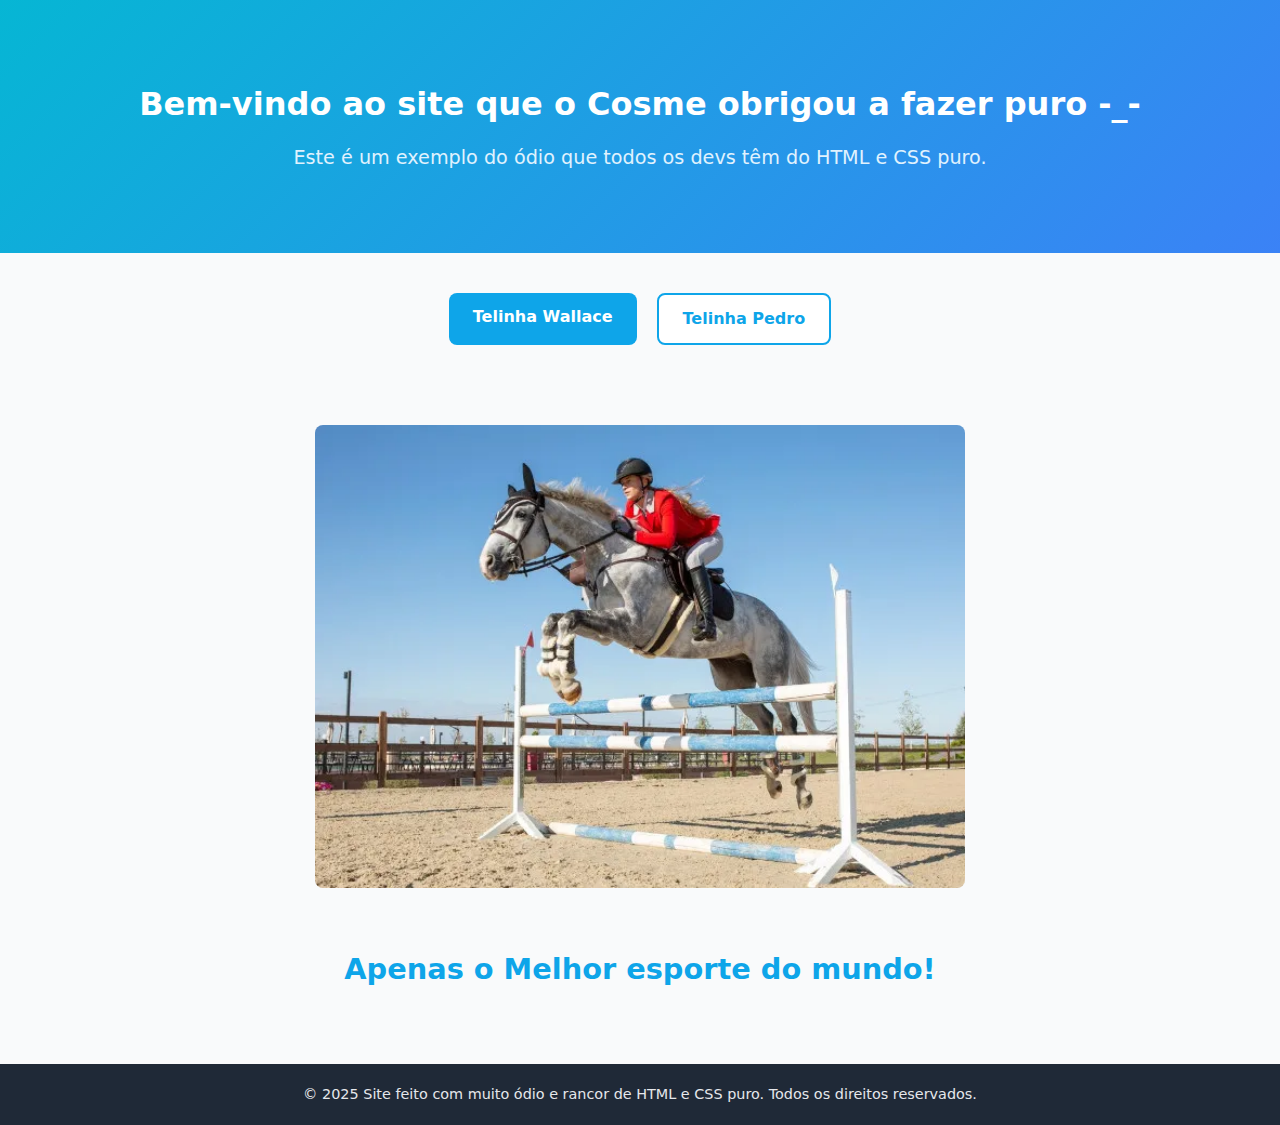
<file: index.html>
<!DOCTYPE html>
<html lang="pt-br">
  <head>
    <meta charset="utf-8" />
    <meta name="viewport" content="width=device-width, initial-scale=1.0" />
    <title>Site que o Cosme pediu</title>
    <link rel="stylesheet" href="index.css" />
  </head>
  <body>
    <!-- Hero -->
    <header class="hero">
      <h1>Bem-vindo ao site que o Cosme obrigou a fazer puro -_-</h1>
      <p>Este é um exemplo do ódio que todos os devs têm do HTML e CSS puro.</p>
    </header>

    <!-- Botões -->
    <section class="botoes">
      <a href="#" class="btn">Telinha Wallace</a>
      <a href="#" class="btn btn-secundario">Telinha Pedro</a>
    </section>

    <!-- Imagem centralizada -->
    <section class="imagem-container">
      <img src="foto.webp" alt="vacalo" class="foto" />
    </section>

    <!-- Texto abaixo da imagem -->
    <section class="texto">
      <h2>Apenas o Melhor esporte do mundo!</h2>
    </section>

    <!-- Footer -->
    <footer>
      <p>
        &copy; 2025 Site feito com muito ódio e rancor de HTML e CSS puro. Todos
        os direitos reservados.
      </p>
    </footer>
  </body>
</html>
</file>
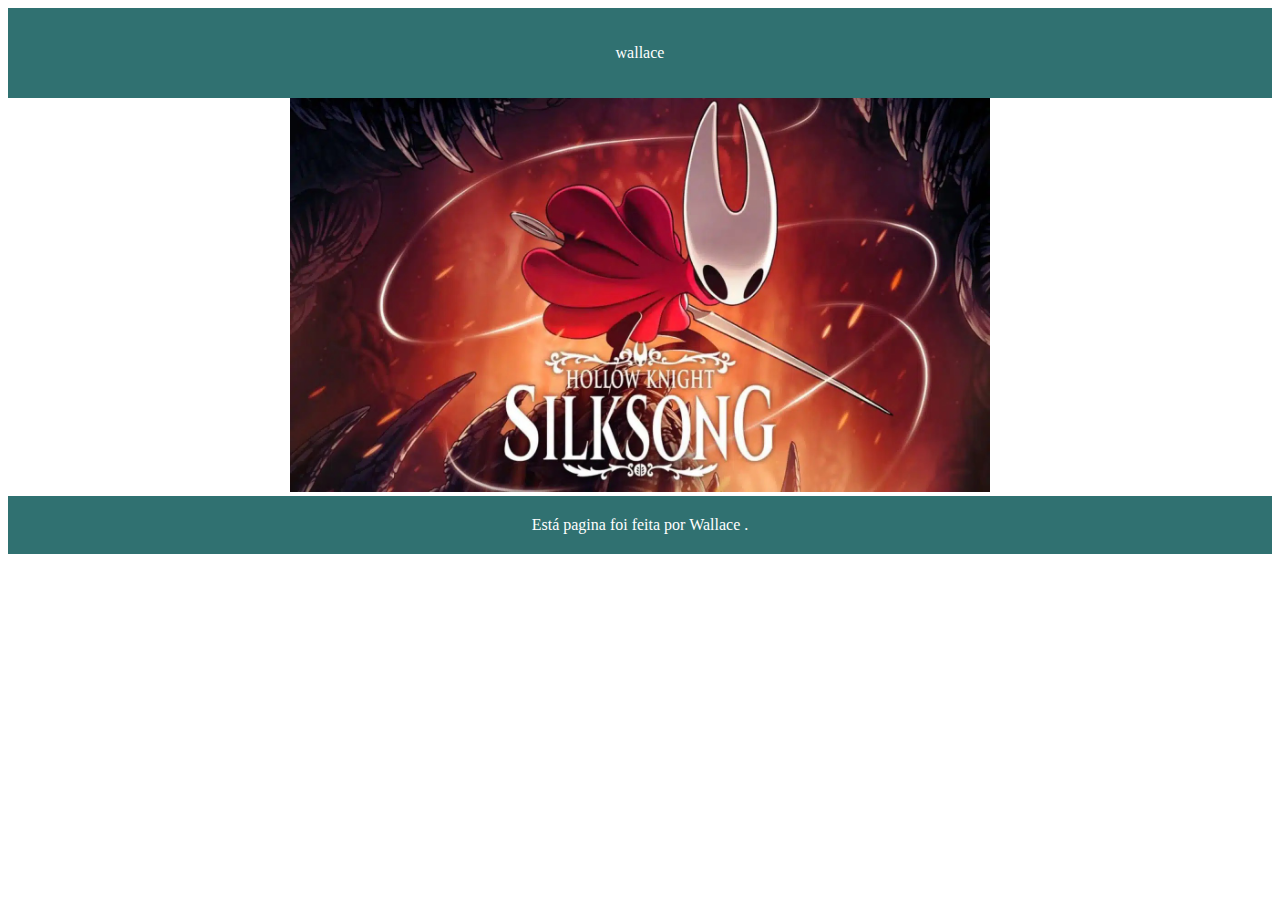
<file: dev1.html>
<!DOCTYPE html>
<html lang="pt-br">
<head>
    <meta charset="UTF-8">
    <meta name="viewport" content="width=device-width, initial-scale=1.0">
    <title>Document</title>
    <link rel="stylesheet" href="dev1.css"/>
</head>
<body>

    <header class="header">
        <p>wallace</p>   
    </header>

    <section>
        <img class="img2" src="image/img2.jpg" alt="Minha foto">
</section>

    <footer class="footer">Está pagina foi feita por Wallace . </footer>
    
</body>
</html>
</file>
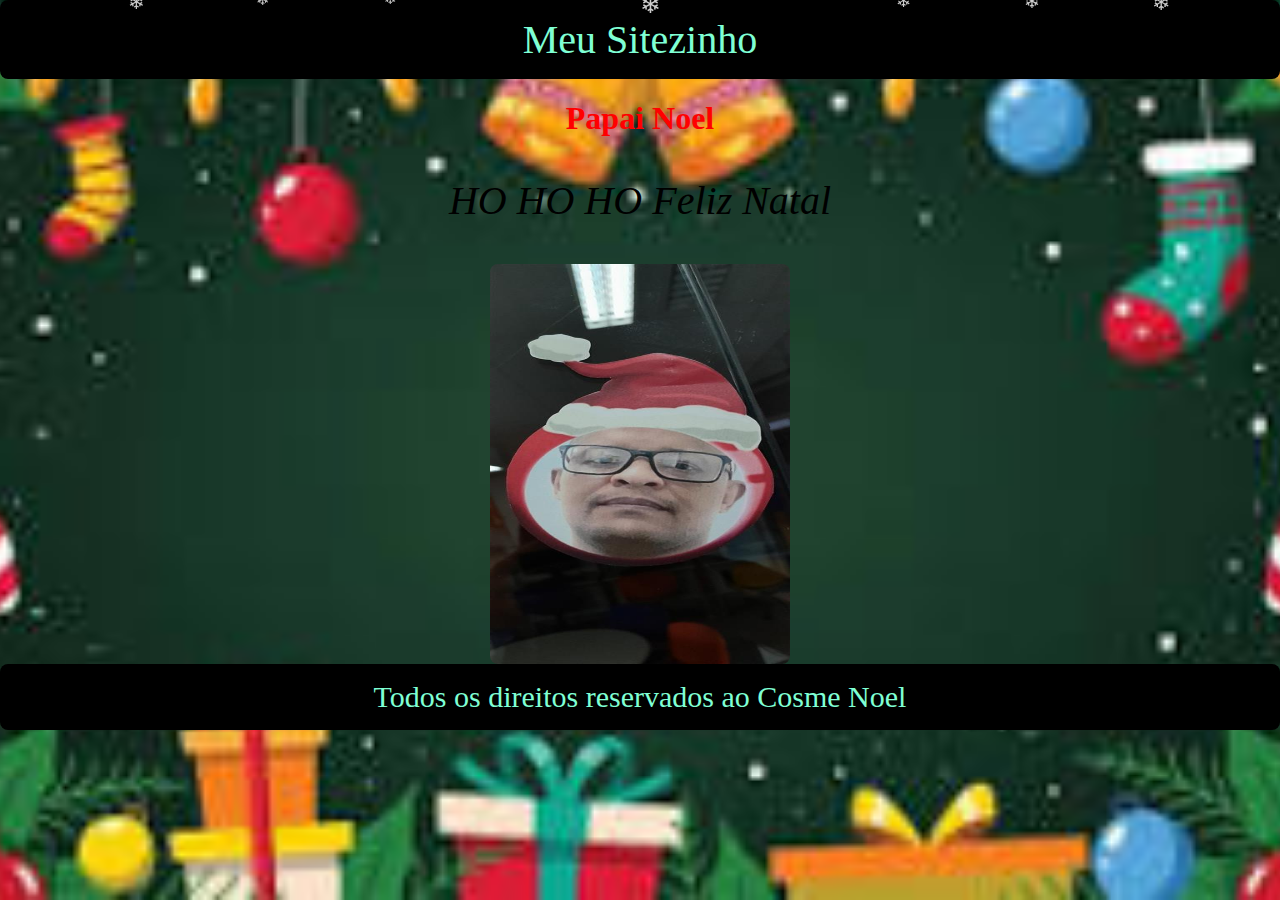
<file: dev2.html>
<!DOCTYPE html>
<html lang="pt-br">
<head>
  <meta charset="UTF-8">
  <meta name="viewport" content="width=device-width, initial-scale=1.0">
  <title>Natal Do Senac</title>
  <style>
    body {
      margin: 0;
      height: 100vh;
      background-image: url('public/natal.jpg');
      background-size: cover;
      background-position: center;
      background-repeat: no-repeat;
      overflow: hidden;
    }

    /* Container da neve */
    .snow {
      position: fixed;
      top: 0;
      left: 0;
      width: 100%;
      height: 100%;
      pointer-events: none; /* não atrapalha clique */
      overflow: hidden;
    }

    .snowflake {
      position: absolute;
      top: -10px;
      color: white;
      font-size: 1em;
      opacity: 0.8;
      animation: fall linear infinite;
    }

    @keyframes fall {
      0% {
        transform: translateY(0) rotate(0deg);
        opacity: 1;
      }
      100% {
        transform: translateY(100vh) rotate(360deg);
        opacity: 0.3;
      }
    }
  </style>
</head>
<body>
  <header style="background-color: black; color: aquamarine; text-align: center; font-size: 40px; padding: 16px; border-radius: 8px;">
    Meu Sitezinho
  </header>

  <h1 style="text-align: center; color: red;">Papai Noel</h1>
  <p style="text-align: center; font-size: 40px; font-style: italic;">HO HO HO Feliz Natal</p>
    <img src="public/cosminho.jpg" alt="Papai Noel" style="display: block; margin: 0 auto; width: 300px; height: 400px; border-radius: 8px;">

  <footer style="background-color: black; color: aquamarine; text-align: center; font-size: 30px; padding: 16px; border-radius: 8px;">
    Todos os direitos reservados ao Cosme Noel
  </footer>

  <!-- Efeito de neve -->
  <div class="snow">
    <!-- vários floquinhos -->
    <div class="snowflake" style="left: 10%; animation-duration: 8s; font-size: 20px;">❄</div>
    <div class="snowflake" style="left: 30%; animation-duration: 12s; font-size: 15px;">❄</div>
    <div class="snowflake" style="left: 50%; animation-duration: 10s; font-size: 25px;">❄</div>
    <div class="snowflake" style="left: 70%; animation-duration: 14s; font-size: 18px;">❄</div>
    <div class="snowflake" style="left: 90%; animation-duration: 9s; font-size: 22px;">❄</div>
    <div class="snowflake" style="left: 20%; animation-duration: 11s; font-size: 16px;">❄</div>
    <div class="snowflake" style="left: 80%; animation-duration: 13s; font-size: 19px;">❄</div>
  </div>
</body>
</html>
</file>
<file: dev1.css>
header{
    background: rgb(48, 113, 113);
    color: white;
    padding: 20px;
    text-align: center;
}

footer{

    background:  rgb(48, 113, 113);
    padding: 20px;
    text-align: center;
    color: white;
}



.img2 {
  width: 700px;
  height: auto; /* mantém a proporção */
  
}

section{

    text-align: center;
    
}
</file>
<file: index.css>
/* ===== Reset ===== */
* {
  margin: 0;
  padding: 0;
  box-sizing: border-box;
}

body {
  font-family: system-ui, -apple-system, Roboto, sans-serif;
  line-height: 1.5;
  background: #f9fafb;
  color: #1f2937;
  display: flex;
  flex-direction: column;
  min-height: 100vh;
}

/* ===== Hero ===== */
.hero {
  background: linear-gradient(135deg, #06b6d4, #3b82f6);
  color: white;
  text-align: center;
  padding: 80px 20px;
}

.hero h1 {
  font-size: 2rem;
  margin-bottom: 16px;
}

.hero p {
  font-size: 1.2rem;
  color: #e0f2fe;
}

/* ===== Botões ===== */
.botoes {
  display: flex;
  justify-content: center;
  gap: 20px;
  margin: 40px 0;
}

.btn {
  display: inline-block;
  padding: 12px 24px;
  border-radius: 8px;
  font-weight: 600;
  text-decoration: none;
  transition: background 0.3s ease, transform 0.2s ease;
}

.btn {
  background: #0ea5e9;
  color: white;
}

.btn:hover {
  background: #0284c7;
  transform: translateY(-2px);
}

.btn-secundario {
  background: white;
  color: #0ea5e9;
  border: 2px solid #0ea5e9;
}

.btn-secundario:hover {
  background: #f0f9ff;
}

/* ===== Imagem ===== */
.imagem-container {
  display: flex;
  justify-content: center; /* centraliza horizontalmente */
  align-items: center; /* centraliza verticalmente se precisar */
  margin: 40px 0;
}

.foto {
  width: 650px; /* ajuste o tamanho desejado */
  height: auto; /* mantém proporção */
  border-radius: 8px;
}

/* ===== Footer ===== */
footer {
  margin-top: auto;
  text-align: center;
  padding: 20px;
  background: #1f2937;
  color: #e5e7eb;
  font-size: 0.9rem;
}

/* ===== Texto abaixo da imagem ===== */
.texto {
    text-align: center;
    max-width: 800px; /* largura máxima para não ficar gigante em telas grandes */
    margin: 20px auto 60px; /* espaço acima e abaixo */
    padding: 0 20px; /* espaçamento interno nas laterais */
    color: #1f2937; /* cor do texto */
  }
  
  .texto h2 {
    font-size: 1.8rem;
    margin-bottom: 12px;
    color: #0ea5e9; /* cor azul para o título */
  }
  
  .texto p {
    font-size: 1.1rem;
    line-height: 1.6;
    color: #374151; /* tom de cinza escuro para o parágrafo */
  }
  
  /* ===== Responsividade ===== */
  @media (max-width: 600px) {
    .botoes {
      flex-direction: column;
      align-items: center;
    }
  
    .botoes .btn {
      width: 200px;
      text-align: center;
    }
  
    .foto {
      width: 80%; /* imagem se ajusta à tela do celular */
    }
  }
  
}
</file>
